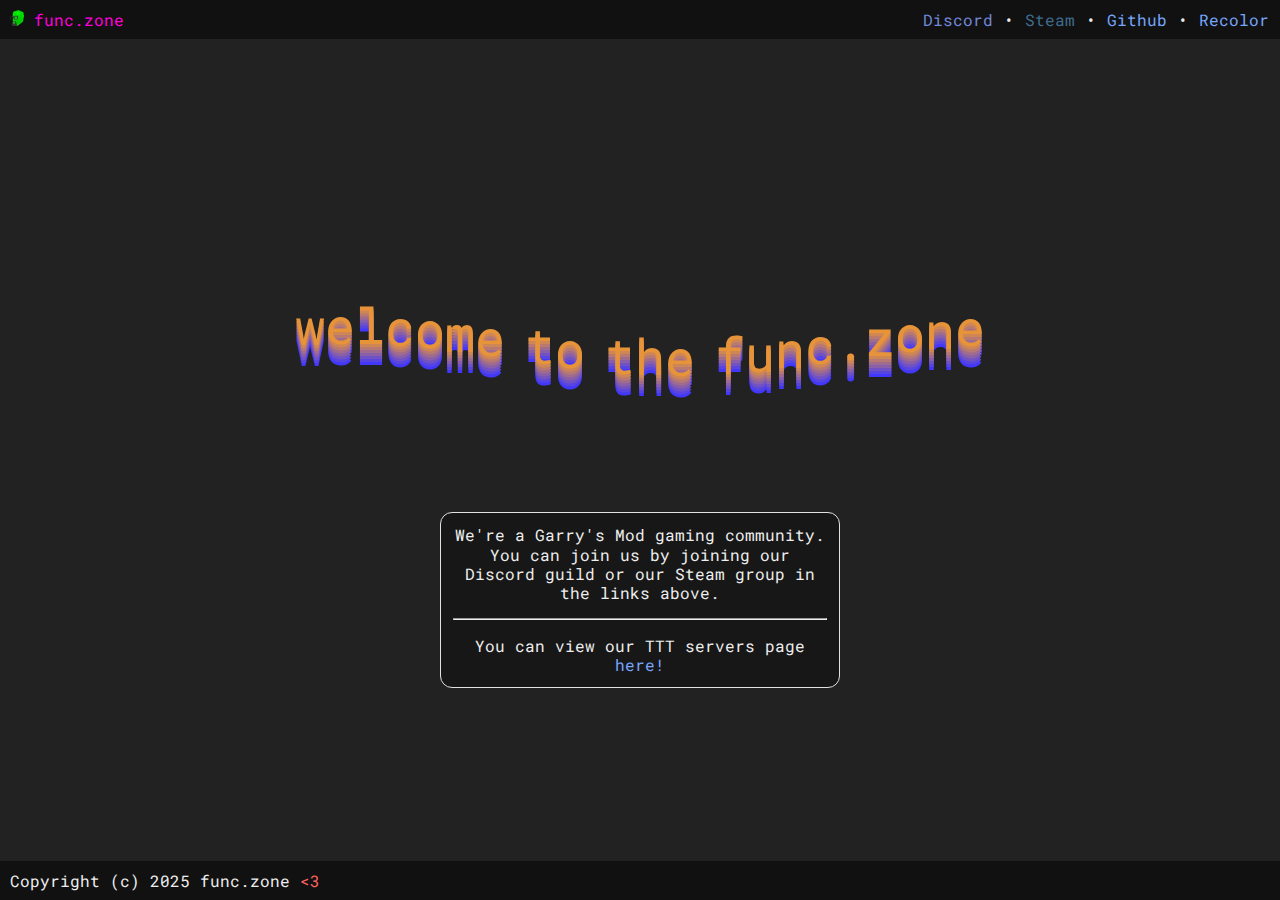
<file: index.html>
<!doctype html>
<html lang="en">
    <head>
        <title>func.zone</title>
        <link rel="icon" id="favicon" type="image/png" href="assets/favicon.png" />
        <link rel="canonical" href="https://func.zone" />
        <link rel="stylesheet" href="./shared.css">
        <meta charset="utf-8">
        <meta name="viewport" content="width=device-width, initial-scale=1">
        <meta name="author" itemprop="author" content="mechabubba">
        <meta name="description" itemprop="description" content="a gaming community">
        <meta name="theme-color" content="#ff00dc">
        <meta property="og:title" itemprop="name" content="func.zone">
        <meta property="og:site_name" content="func.zone">
        <meta property="og:type" content="website">
        <meta property="og:description" content="Garry's Mod Gaming Community">
        <meta property="og:url" content="https://func.zone/">
        <style>
            :root {
                --wavetext-size: 50px;
                --wavetext-width: 20px;
            }

            html {
                background-color: var(--bg-color);
            }

            body {
                display: flex;
                flex-direction: column;
            }

            #header {
                display: flex;
                flex-direction: row;
                justify-content: space-between;
            }
            #header, #footer {
                background-color: var(--bg-color-secondary);
                padding: var(--header-pad);
            }
            #header > *, #footer > * {
                vertical-align: center;
            }

            #main {
                display: flex;
                flex-grow: 1;
                flex-direction: column;
                justify-content: center;
                align-items: center;
            }

            #wlayers {
                display: flex;
                flex-direction: column;
                justify-content: space-evenly;
                align-items: center;
                height: 100px;
                margin: 100px 0;
            }
            .wlayer {
                display: flex;
                flex-direction: row;
                position: absolute;
            }

            .wtext {
                font-family: 'Roboto Mono', Monospace, sans-serif;
                font-size: var(--wavetext-size);  /* 50px */
                min-width: var(--wavetext-width); /* 20px */
            }

            .blurb {
                width: 400px;
                background-color: rgb(0, 0, 0, 0.3);
                border-style: solid;
                border-width: 1px;
                border-radius: 12px;
                border-color: rgb(225, 225, 225);
                padding: 12px;
            }
        </style>
    </head>
    <body>
        <div id="header">
            <span style="color: var(--logo-color)"><img src="assets/cordon.png" style="height: 16px"> func.zone</span>
            <span><a href="/discord/" class="c_blurp">Discord</a> • <a href="/steam/" class="c_steam">Steam</a> • <a href="/github/">Github</a> • <a href="javascript:recolor()">Recolor</a></span>
        </div>
        <div id="main">
            <div id="wlayers"></div>
            <div class="blurb t_center">
                <p>We're a Garry's Mod gaming community. You can join us by joining our Discord guild or our Steam group in the links above.</p>
                <hr>
                <p>You can view our TTT servers page <a href="/ttt/">here!</a></p>
            </div>
        </div>
        <div id="footer">Copyright (c) 2025 func.zone <span class="c_r"><3</span></div>
        <script src="snowstorm-min.mod.js"></script>
        <script>
            /* wavy text - modified from https://codepen.io/arthurvh/pen/YLwzbo */
            const text = "welcome to the func.zone";
            const colors = [
                ["ffffff", "ff30d2"],
                ["ff0095", "5c7fff"],
                ["faff5c", "00a378"],
                ["fff70f", "ff230f"],
                ["ffffff", "000000"],
                ["ffa11e", "4138fc"],
                ["bcff00", "710394"]
            ];
            const _wnum = 4, _omeg = 1.8, _ampl = 16, _yoff = 3, _length = 8, _ta = (3 / 50), _time = 0, _ci = 0;
            let wnum = 4, omeg = 1.8, ampl = 16, yoff = 3, length = 8, ta = (3 / 50), time = 0, ci = 0;

            const h2rgb = v => [parseInt(`0x${v.substring(0, 2)}`), parseInt(`0x${v.substring(2, 4)}`), parseInt(`0x${v.substring(4, 6)}`)];
            function gradient(h1, h2) {
                const rgb1 = h2rgb(h1), rgb2 = h2rgb(h2), colors = [];
                for(let i = 0; i < length; i++) {
                    let p = i / length;
                    let r = Math.floor(rgb1[0] * (1 - p) + rgb2[0] * p).toString(16).padStart(2, "0");
                    let g = Math.floor(rgb1[1] * (1 - p) + rgb2[1] * p).toString(16).padStart(2, "0");
                    let b = Math.floor(rgb1[2] * (1 - p) + rgb2[2] * p).toString(16).padStart(2, "0");
                    colors.push(r + g + b);
                }
                return colors;
            }

            const wlayers = document.getElementById('wlayers');
            function docify(str) {
                for(let i = 0; i < length; i++) {
                    let el = document.createElement('div');
                    el.className = "wlayer";
                    for(let j = 0; j < str.length; j++) {
                        let inel = document.createElement('span');
                        inel.className = "wtext nosel";
                        inel.appendChild(document.createTextNode(str[j]));
                        inel.setAttribute('data-phi', j * Math.PI / (10 - wnum));
                        el.appendChild(inel);
                    }
                    wlayers.appendChild(el);
                }
            }

            function change(func) {
                for(let i = 0; i < wlayers.childNodes.length; i++) {
                    const el = wlayers.childNodes[i];
                    for(let j = 0; j < el.childNodes.length; j++) {
                        const inel = el.childNodes[j]; 
                        func(inel, i, j);
                    }
                }
            }

            function recolor(gi) {
                ci = gi ? gi : (ci + 1) % colors.length;
                let grad = gradient(colors[ci][1], colors[ci][0]);
                change((elem, i, j) => elem.style.color = `#${grad[i]}`);
            }

            function update() {
                if((omeg * time) > (2 * Math.PI)) time = 0;
                change((elem, i, j) => {
                    let phi = elem.getAttribute('data-phi');
                    elem.style.transform = 'translateY(' + (ampl * Math.sin((omeg * time) + (phi / 2)) - (i * yoff)) + 'px)';
                })
                time += ta;
                requestAnimationFrame(update);
            }

            docify(text);
            recolor(Math.floor(Math.random() * colors.length));
            requestAnimationFrame(update);

            let old_dpi = window.devicePixelRatio;
            const root = document.documentElement;
            window.onresize = () => {
                const dpi = window.devicePixelRatio;
                if(dpi !== old_dpi) {
                    old_dpi = dpi;
                    yoff = _yoff / dpi;
                    root.style.setProperty("--wavetext-size", `calc(50px / ${dpi ** -0.1})`); // experimenting...
                    root.style.setProperty("--wavetext-width", `calc(20px / ${dpi})`);
                }
            }
        </script>
    </body>
</html>
</file>
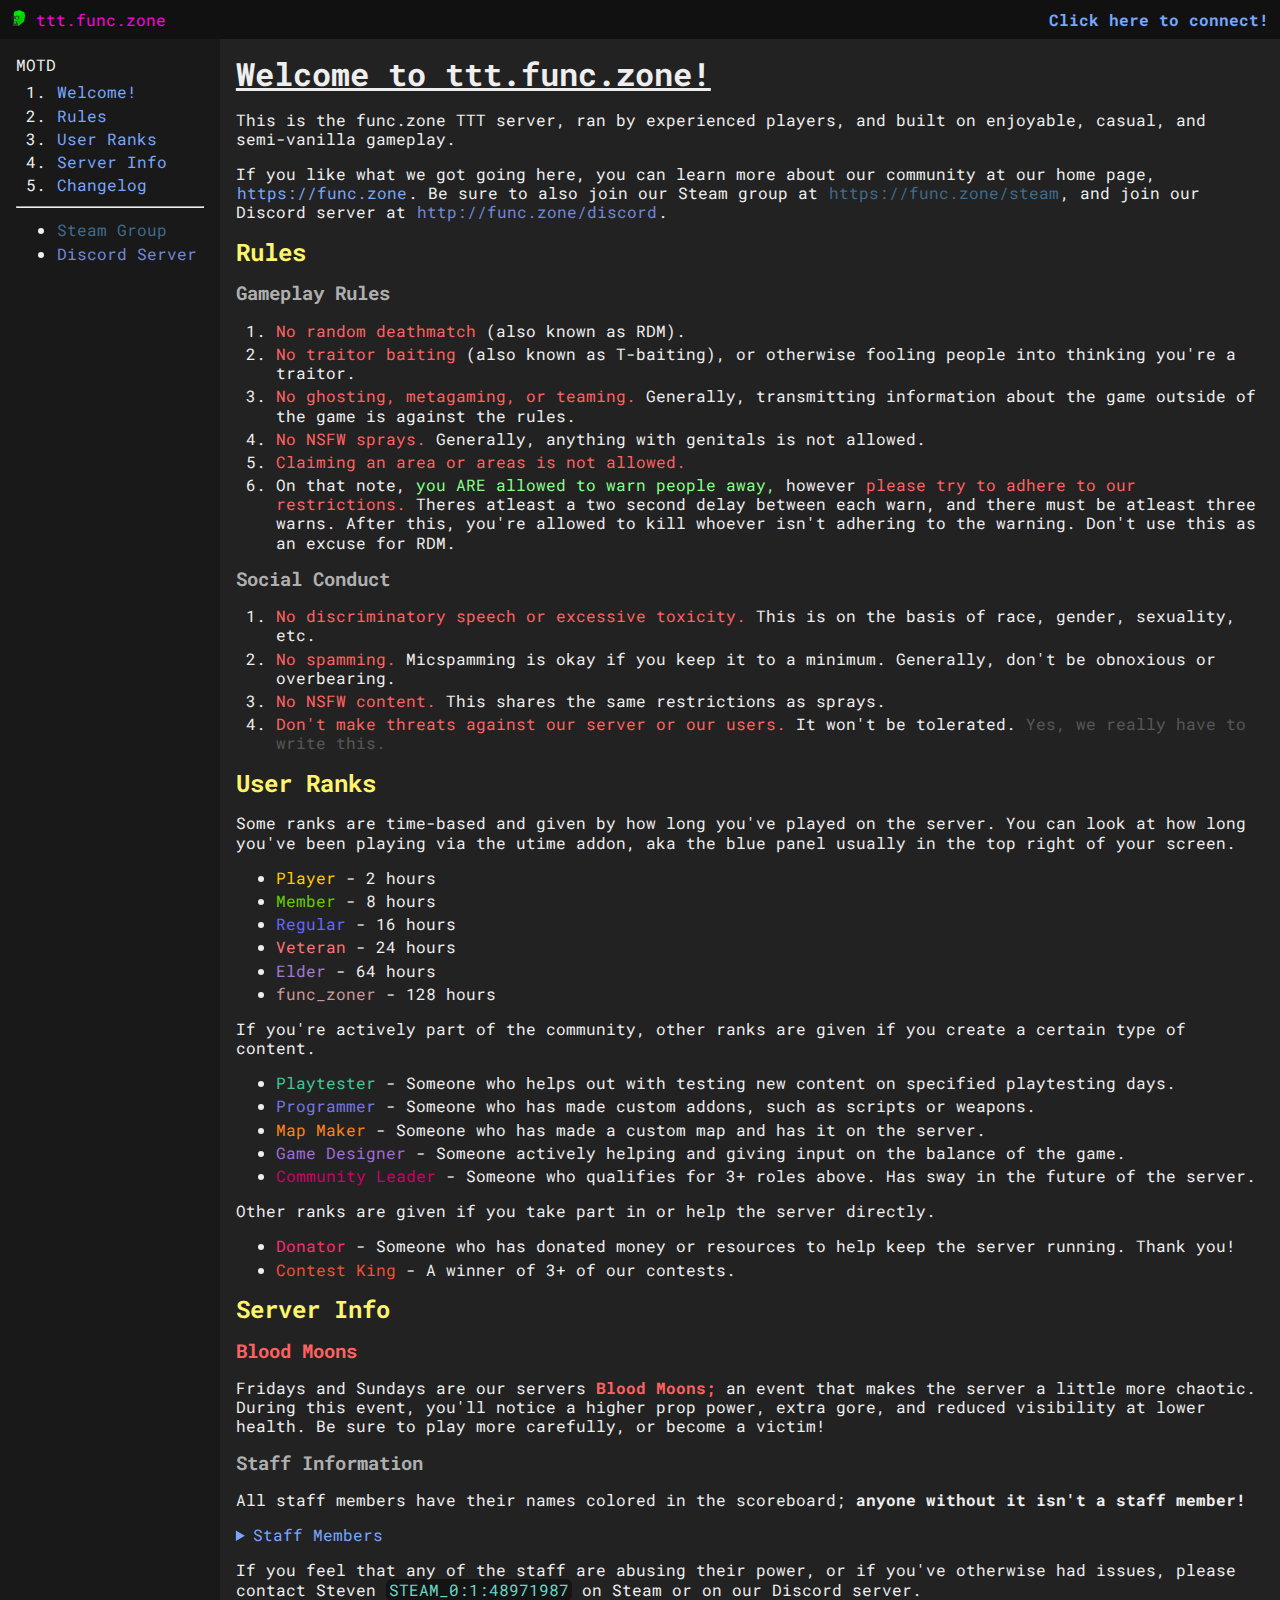
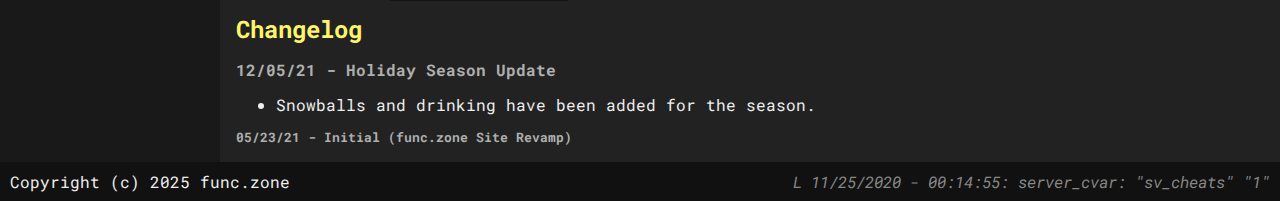
<file: ttt/index.html>
<!doctype html>
<html lang="en">
    <head>
        <title>ttt.func.zone</title>
        <link rel="icon" id="favicon" type="image/png" href="https://func.zone/assets/favicon.png">
        <link rel="canonical" href="https://func.zone/ttt/">
        <link rel="stylesheet" href="../shared.css">
        <meta charset="utf-8">
        <meta name="viewport" content="width=device-width, initial-scale=1">
        <meta name="author" itemprop="author" content="mechabubba">
        <meta name="description" itemprop="description" content="Semi-Vanilla TTT">
        <meta name="theme-color" content="#550000">
        <meta property="og:title" itemprop="name" content="ttt.func.zone">
        <meta property="og:site_name" content="func.zone">
        <meta property="og:type" content="website">
        <meta property="og:description" content="Semi-Vanilla TTT">
        <meta property="og:url" content="https://func.zone/ttt/">
        <style>
            html {
                background-color: var(--bg-color);
            }

            body {
                width: 100%;
                display: flex;
                flex-direction: column;
            }

            #header, #footer {
                display: flex;
                flex-direction: row;
                justify-content: space-between;
                background-color: var(--bg-color-secondary);
                padding: var(--header-pad);
            }
            #header > *, #footer > * {
                vertical-align: center;
            }

            #main {
                display: flex;
                flex-grow: 1;
                flex-direction: row;
                justify-content: center;
                align-items: center;
            }

            #content {
                width: 100%;
            }

            @media only screen and (max-device-width: 640px) {
                #main { flex-direction: column; }
                #sidebar { width: 100% !important; }
            }

            #sidebar {
                background-color: var(--bg-color-tertiary);
                width: 260px;
                height: 100%;
            }
            #sidebar, #content { padding: 16px; }

            #quote { color: var(--text-color-secondary) }

            #alert {
                display: inline-block;
                width: auto;
                padding: 8px;
                border-radius: 8px;
                background-color: rgba(46, 102, 255, 0.35);
            }
            #alert > ul { margin: 4px 0; }

            #stafflist {
                overflow-x: scroll;
                scrollbar-width: none;
            }
            #stafflist::-webkit-scrollbar { display: none; }

            h2 { color: var(--color-yellow); }
            h3 { color: var(--color-gray); }
            li { margin-bottom: 4px; }
            ol, ul { margin: 8px 0; }
            hr { margin: 12px 0; }
            table, th, td {
                border: none;
                border-collapse: collapse;
            }
            th, td {
                padding: .4em;
                border-bottom: 3px solid var(--text-color-secondary);
            }
            summary {
                color: var(--color-blue);
                transition: .2s;
                cursor: pointer;
            }
            summary:hover, summary:focus, summary:active {
                filter: brightness(1.5);
                text-decoration: underline;
            }
        </style>
    </head>
    <body>
        <div id="header">
            <span style="color: var(--logo-color)"><a href="../"><img src="../assets/cordon.png" style="height: 16px"></a> ttt.func.zone</span>
            <span class="t_bold"><a href="steam://connect/ttt.func.zone">Click here to connect!</a></span>
        </div>
        <div id="main">
            <div id="sidebar">
                <span>MOTD</span>
                <ol>
                    <li><a href="#welcome">Welcome!</a></li>
                    <li><a href="#rules">Rules</a></li>
                    <li><a href="#user_ranks">User Ranks</a></li>
                    <li><a href="#server_info">Server Info</a></li>
                    <li><a href="#changelog">Changelog</a></li>
                </ol>
                <hr>
                <ul>
                    <li><a href="https://func.zone/steam" class="c_steam">Steam Group</a></li>
                    <li><a href="https://func.zone/discord" class="c_blurp">Discord Server</a></li>
                </ul>
            </div>
            <div id="content">
                <h1 class="t_underline" id="welcome">Welcome to ttt.func.zone!</h1>
                <p>This is the func.zone TTT server, ran by experienced players, and built on enjoyable, casual, and semi-vanilla gameplay.</p>
                <p>If you like what we got going here, you can learn more about our community at our home page, <a href="../">https://func.zone</a>. Be sure to also join our Steam group at <a href="../steam/" class="c_steam">https://func.zone/steam</a>, and join our Discord server at <a href="../discord/" class="c_blurp">http://func.zone/discord</a>.</p>
                <!--
                <div id="alert">
                    <img src="../assets/silkicons/rosette.png" style="height: 16px; vertical-align: middle;"> <span class="t_bold t_underline">Happy holidays!</span>
                    Snowballs and drinking have been enabled on the server once again.
                    <ul>
                        <li>You can reload on snowballs by pressing your reload key on any snow texture!</li>
                        <li>Earn yourself a mean hangover the next morning by holstering your weapon and pressing your "use" key on bottles around the map - among other things...</li>
                    </ul>
                    See you all next year.
                </div>
                -->
                <h2 id="rules">Rules</h2>
                <h3>Gameplay Rules</h3>
                <ol>
                    <li><span class="c_r">No random deathmatch</span> (also known as RDM).</li>
                    <li><span class="c_r">No traitor baiting</span> (also known as T-baiting), or otherwise fooling people into thinking you're a traitor.</li>
                    <li><span class="c_r">No ghosting, metagaming, or teaming.</span> Generally, transmitting information about the game outside of the game is against the rules.</li>
                    <li><span class="c_r">No NSFW sprays.</span> Generally, anything with genitals is not allowed.</li>
                    <li><span class="c_r">Claiming an area or areas is not allowed.</span></li>
                    <li>On that note, <span class="c_g">you ARE allowed to warn people away,</span> however <span class="c_r">please try to adhere to our restrictions.</span> Theres atleast a two second delay between each warn, and there must be atleast three warns. After this, you're allowed to kill whoever isn't adhering to the warning. Don't use this as an excuse for RDM.</li>
                </ol>
                <h3>Social Conduct</h3>
                <ol>
                    <li><span class="c_r">No discriminatory speech or excessive toxicity.</span> This is on the basis of race, gender, sexuality, etc.</li>
                    <li><span class="c_r">No spamming.</span> Micspamming is okay if you keep it to a minimum. Generally, don't be obnoxious or overbearing.</li>
                    <li><span class="c_r">No NSFW content.</span> This shares the same restrictions as sprays.</li>
                    <li><span class="c_r">Don't make threats against our server or our users.</span> It won't be tolerated. <span class="c_supertrans">Yes, we really have to write this.</span></li>
                </ol>
                <h2 id="user_ranks">User Ranks</h2>
                <p>Some ranks are time-based and given by how long you've played on the server. You can look at how long you've been playing via the utime addon, aka the blue panel usually in the top right of your screen.</p>
                <ul>
                    <li><span style="color: var(--rank-player)">Player</span> - 2 hours</li>
                    <li><span style="color: var(--rank-member)">Member</span> - 8 hours</li>
                    <li><span style="color: var(--rank-regular)">Regular</span> - 16 hours</li>
                    <li><span style="color: var(--rank-veteran)">Veteran</span> - 24 hours</li>
                    <li><span style="color: var(--rank-elder)">Elder</span> - 64 hours</li>
                    <li><span style="color: var(--rank-func_zoner)">func_zoner</span> - 128 hours</li>
                </ul>
                <p>If you're actively part of the community, other ranks are given if you create a certain type of content.</p>
                <ul>
                    <li><span style="color: var(--rank-playtester)">Playtester</span> - Someone who helps out with testing new content on specified playtesting days.</li>
                    <li><span style="color: var(--rank-programmer)">Programmer</span> - Someone who has made custom addons, such as scripts or weapons.</li>
                    <li><span style="color: var(--rank-map_maker)">Map Maker</span> - Someone who has made a custom map and has it on the server.</li>
                    <li><span style="color: var(--rank-game_designer)">Game Designer</span> - Someone actively helping and giving input on the balance of the game.</li>
                    <li><span style="color: var(--rank-community_leader)">Community Leader</span> - Someone who qualifies for 3+ roles above. Has sway in the future of the server.</li>
                </ul>
                <p>Other ranks are given if you take part in or help the server directly.</p>
                <ul>
                    <li><span class="c_rgb">Donator</span> - Someone who has donated money or resources to help keep the server running. Thank you!</li>
                    <li><span style="color: var(--rank-contest_king)">Contest King</span> - A winner of 3+ of our contests.</li>
                </ul>
                <h2 id="server_info">Server Info</h2>
                <h3 class="c_r">Blood Moons</h3>
                <p>Fridays and Sundays are our servers <span class="t_bold c_r">Blood Moons;</span> an event that makes the server a little more chaotic. During this event, you'll notice a higher prop power, extra gore, and reduced visibility at lower health. Be sure to play more carefully, or become a victim!</p>
                <h3>Staff Information</h3>
                <p>All staff members have their names colored in the scoreboard; <span class="t_bold">anyone without it isn't a staff member!</span></p>
                    <details>
                        <summary>Staff Members</summary>
                        <div id="stafflist">
                            <table>
                                <tr>
                                    <th>Name</th>
                                    <th>SteamID</th>
                                    <th>Rank</th>
                                </tr>
                                <tr>
                                    <td>Steven</td>
                                    <td><code>STEAM_0:1:48971987</code></td>
                                    <td style="color: var(--rank-owner)">Owner</td>
                                </tr>
                                <tr>
                                    <td>Bunnies2000</td>
                                    <td><code>STEAM_0:0:77968520</code></td>
                                    <td style="color: var(--rank-admin)">Admin</td>
                                </tr>
                                <tr>
                                    <td>Smivvie</td>
                                    <td><code>STEAM_0:1:62930903</code></td>
                                    <td style="color: var(--rank-admin)">Admin</td>
                                </tr>
                            </table>
                        </div>
                    </details>
                <p>If you feel that any of the staff are abusing their power, or if you've otherwise had issues, please contact Steven <code>STEAM_0:1:48971987</code> on Steam or on our Discord server.</p>
                <h2 id="changelog">Changelog</h2>
                <h4 style="color: var(--color-gray)" id="changelog_120521">12/05/21 - Holiday Season Update</h3>
                <ul>
                    <li>Snowballs and drinking have been added for the season.</li>
                </ul>
                <h5 style="color: var(--color-gray)" id="changelog_052321">05/23/21 - Initial (func.zone Site Revamp)</h5>
            </div>
        </div>
        <div id="footer">
            <span>Copyright (c) 2025 func.zone</span>
            <span id="quote" class="t_italics">"For whatever reason, a quote hasn't loaded. See them all <a href="https://github.com/funczone/funczone.github.io/blob/master/ttt/userquotes.js">here!</a>"</span>
        </div>
        <script src="userquotes.js"></script>
        <script src="../snowstorm-min.mod.js"></script>
    </body>
</html>
</file>
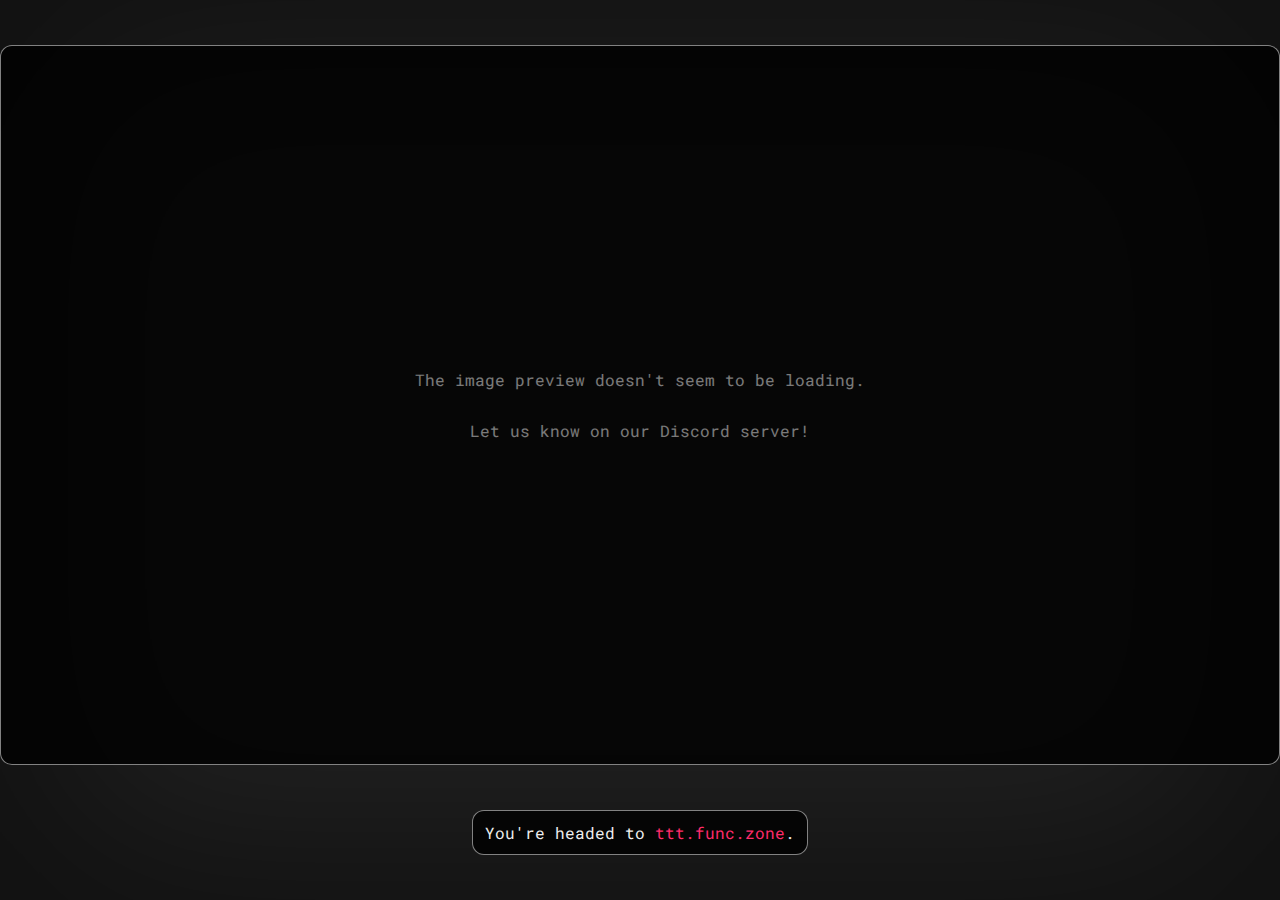
<file: ttt/loading.html>
<!doctype html>
<html lang="en">
    <head>
        <title>ttt.func.zone | Loading...</title>
        <link rel="stylesheet" href="../shared.css">
        <meta charset="utf-8">
        <meta name="viewport" content="width=device-width, initial-scale=1">
        <style>
            #vignette {
                position: absolute;
                z-index: 1;
                height: 100vh;
                width: 100vw;
                box-shadow: inset 0 0 200px 75px rgba(0, 0, 0, 0.5);
            }

            #wrapper {
                display: flex;
                position: relative;
                flex-direction: column;
                align-items: center;
                justify-content: space-evenly;
                height: 100vh;
                z-index: 2;
            }

            #wrapper > div {
                background-color: rgba(0, 0, 0, 0.8);
                border: 1px solid rgba(255, 255, 255, 0.5);
                border-radius: 12px;
            }

            #pic {
                display: flex;
                flex-direction: column;
                justify-content: center;
                align-items: center;
                height: 720px;
                width: 1280px;
                background-position: center;
                background-repeat: no-repeat;
            }

            .message {
                padding: 12px;
            }
        </style>
    </head>
    <body>
        <div id="vignette"></div>
        <div id="wrapper">
            <div id="pic">
                <p class="c_semitrans">The image preview doesn't seem to be loading.</p>
                <p class="c_semitrans">Let us know on our Discord server!</p>
            </div>
            <div class="message">
                <p>You're headed to <span id="mapname" class="c_rgb">ttt.func.zone</span>.</p>
            </div>
        </div>
        <script src="../snowstorm-min.mod.js"></script>
        <script>
            let location = "http://func.site.nfoservers.com/assets/mp";
            function GameDetails(server, url, map, maxplayers, steamid, gamemode, volume, language) {
                let img = `${location}/${map}.jpg`;
                let pic = document.getElementById("pic");
                pic.innerHTML = "";
                pic.style.background = `url(${img})`;
                document.getElementById("mapname").innerHTML = `${map}`;
            }
        </script>
    </body>
</html>
</file>
<file: shared.css>
/* Many thanks to 06000208 for some of the CSS snippets in this file, as well as the table CSS in ttt/index.html. */
@import url("https://fonts.googleapis.com/css2?family=Roboto:wght@400&display=swap");
@import url("https://fonts.googleapis.com/css2?family=Roboto+Mono:wght@400&family=Roboto:wght@400&display=swap");

:root {
    --bg-color: rgb(34, 34, 34);
    --bg-color-secondary: rgb(17, 17, 17);
    --bg-color-tertiary: rgb(25, 25, 25);
    --text-color: rgba(238, 238, 238, 1);
    --text-color-secondary: rgba(135, 135, 135, 1);
    --text-color-code: rgb(107, 212, 198);
    --header-pad: 10px;
    --logo-color: #ff00dc;

    --color-red: rgb(255, 97, 97);
    --color-yellow: rgb(255, 245, 109);
    --color-green: rgb(136, 255, 136);
    --color-blue: rgb(119, 166, 253);
    --color-gray: rgb(175, 175, 175);
    --color-steam: hsl(206, 38%, 40%);
    --color-discord: rgb(114, 137, 218);

    --rank-player: rgb(255, 204, 0);
    --rank-member: rgb(102, 204, 0);
    --rank-regular: rgb(102, 102, 255);
    --rank-veteran: rgb(255, 115, 115);
    --rank-elder: rgb(165, 123, 206);
    --rank-func_zoner: rgb(204, 153, 153);

    --rank-playtester: rgb(66, 199, 150);
    --rank-programmer: rgb(118, 118, 225);
    --rank-map_maker: rgb(255, 130, 24);
    --rank-game_designer: rgb(161, 108, 216);
    --rank-community_leader: rgb(204, 0, 102);
    --rank-contest_king: rgb(240, 81, 50);

    --rank-owner: rgb(255, 108, 181);
    --rank-admin: rgb(255, 0, 0);
    --rank-moderator: rgb(196, 90, 255);
    --rank-officer: rgb(95, 95, 255);
    --rank-recruit: rgb(51, 153, 255);
}

* { box-sizing: border-box; }

* > :first-child { margin-top: 0 }
* > :last-child { margin-bottom: 0 }

[hidden] { display: none !important; }

html { background-color: var(--bg-color); }

body {
    height: 100vh;
    width: 100vw;
    /* font-family: "Roboto", sans-serif; */
    font-family: "Roboto Mono", monospace, sans-serif;
    font-size: 16px;
    line-height: 1.2;
    font-weight: 400;
    color: var(--text-color);
}

html, body {
    margin: 0;
    padding: 0;
}

a {
    color: var(--color-blue);
    border: solid 1px transparent;
    text-decoration: none;
    transition: 0.2s;
}

a:hover, a:focus, a:active {
    filter: brightness(1.5);
    text-decoration: underline;
}

h1, h2, h3, h4, h5, h6 {
    margin: 16px 0;
}

code { padding: 1px 3px; font-family: "Roboto Mono", monospace, sans-serif; font-size: 15.6px; line-height: 1.1; color: var(--text-color-code); background-color: rgba(0, 0, 0, 0.4); border-radius: 6px; white-space: nowrap }

.c_r { color: var(--color-red) }
.c_y { color: var(--color-yellow) }
.c_g { color: var(--color-green) }
.c_blurp { color: var(--color-discord) }
.c_steam { color: var(--color-steam) }

.c_rgb { color: #FF2B6B; animation: rainbow_cycle 3.5s infinite linear; transition: .3s; }
@keyframes rainbow_cycle {
    12.5% {
        color: #FF3737;
    }
    25% {
        color: #FF8800;
    }
    37.5% {
        color: #FFe605;
    }
    50% {
        color: #09FF09;
    }
    62.5% {
        color: #00b7FF;
    }
    75% {
        color: #1919FF;
    }
    87.5% {
        color: #911ECA;
    }
    100% {
        color: #ff2C9D;
    }
}
.c_semitrans { opacity: 0.5; }
.c_supertrans { opacity: 0.25; }

.t_underline { text-decoration: underline; }
.t_bold { font-weight: bold; }
.t_italics { font-style: italic; }
.t_center { text-align: center; }
.nosel { user-select: none; }
</file>
